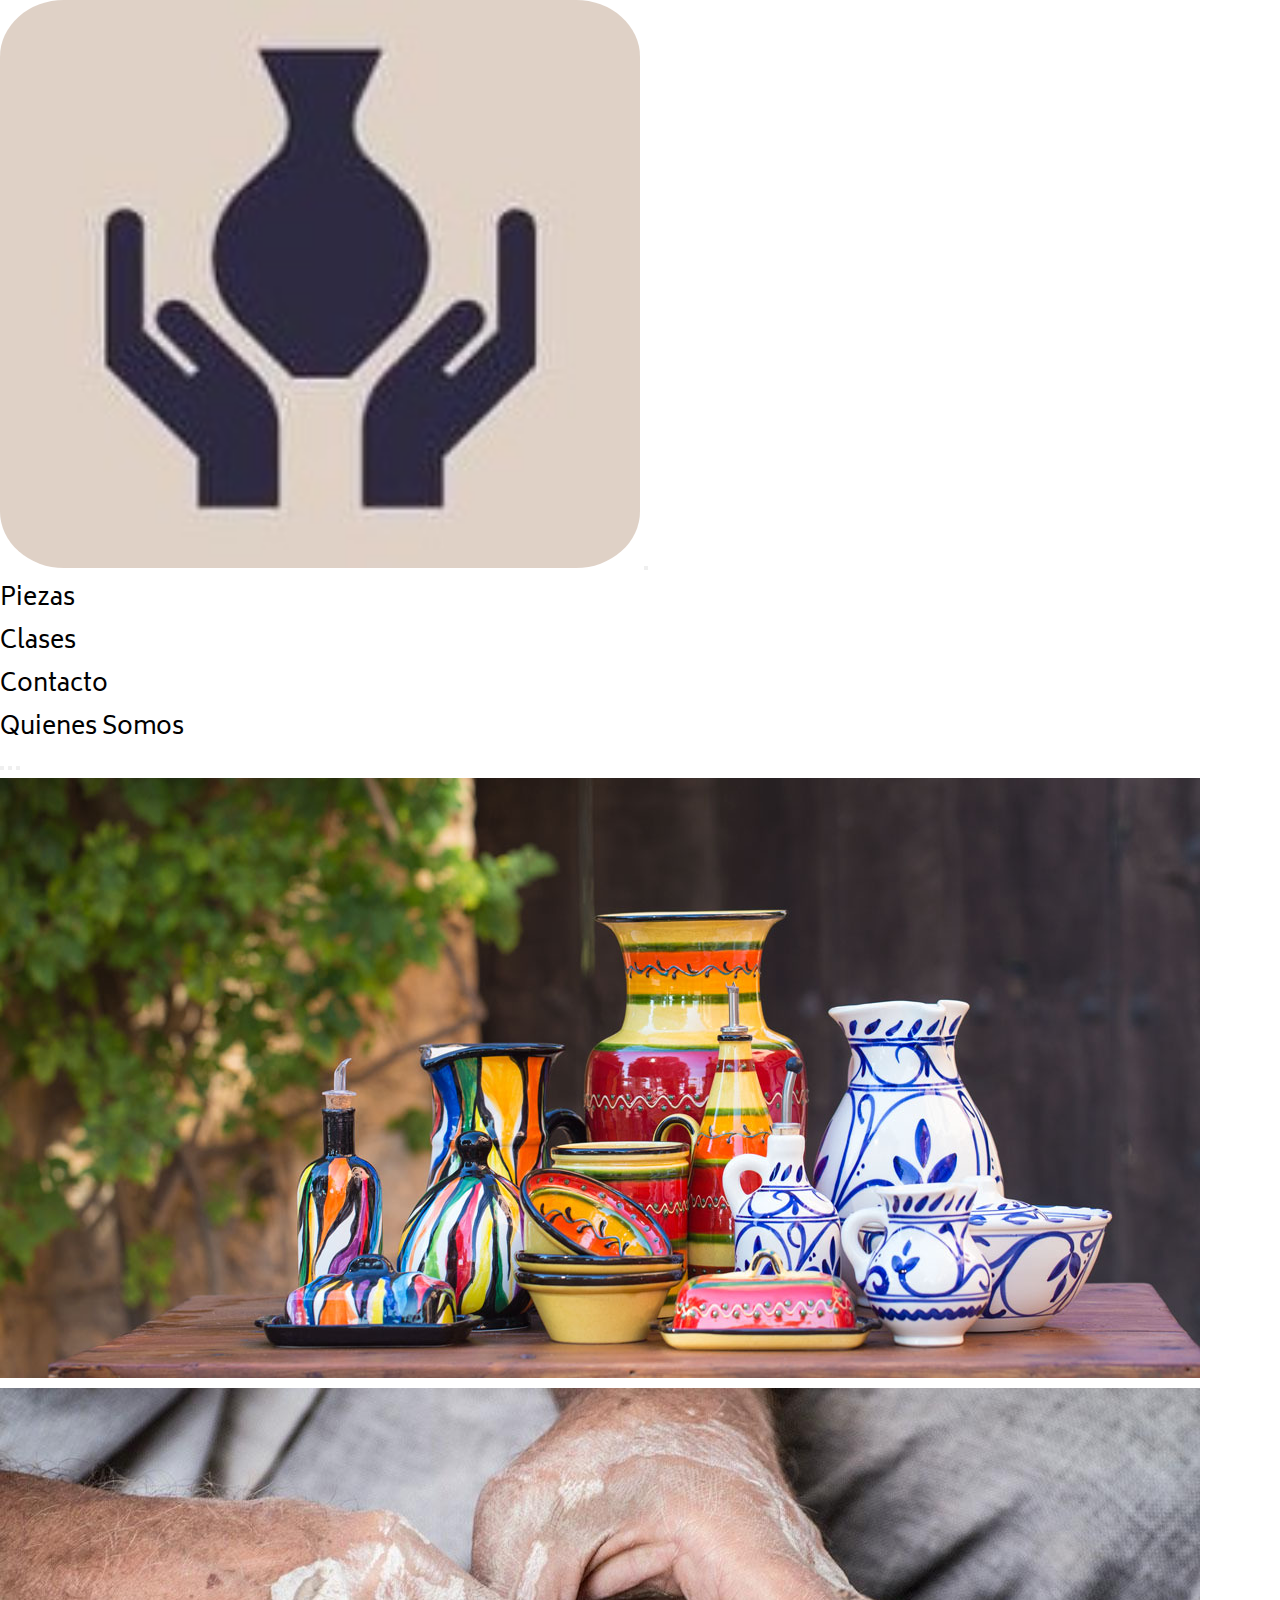
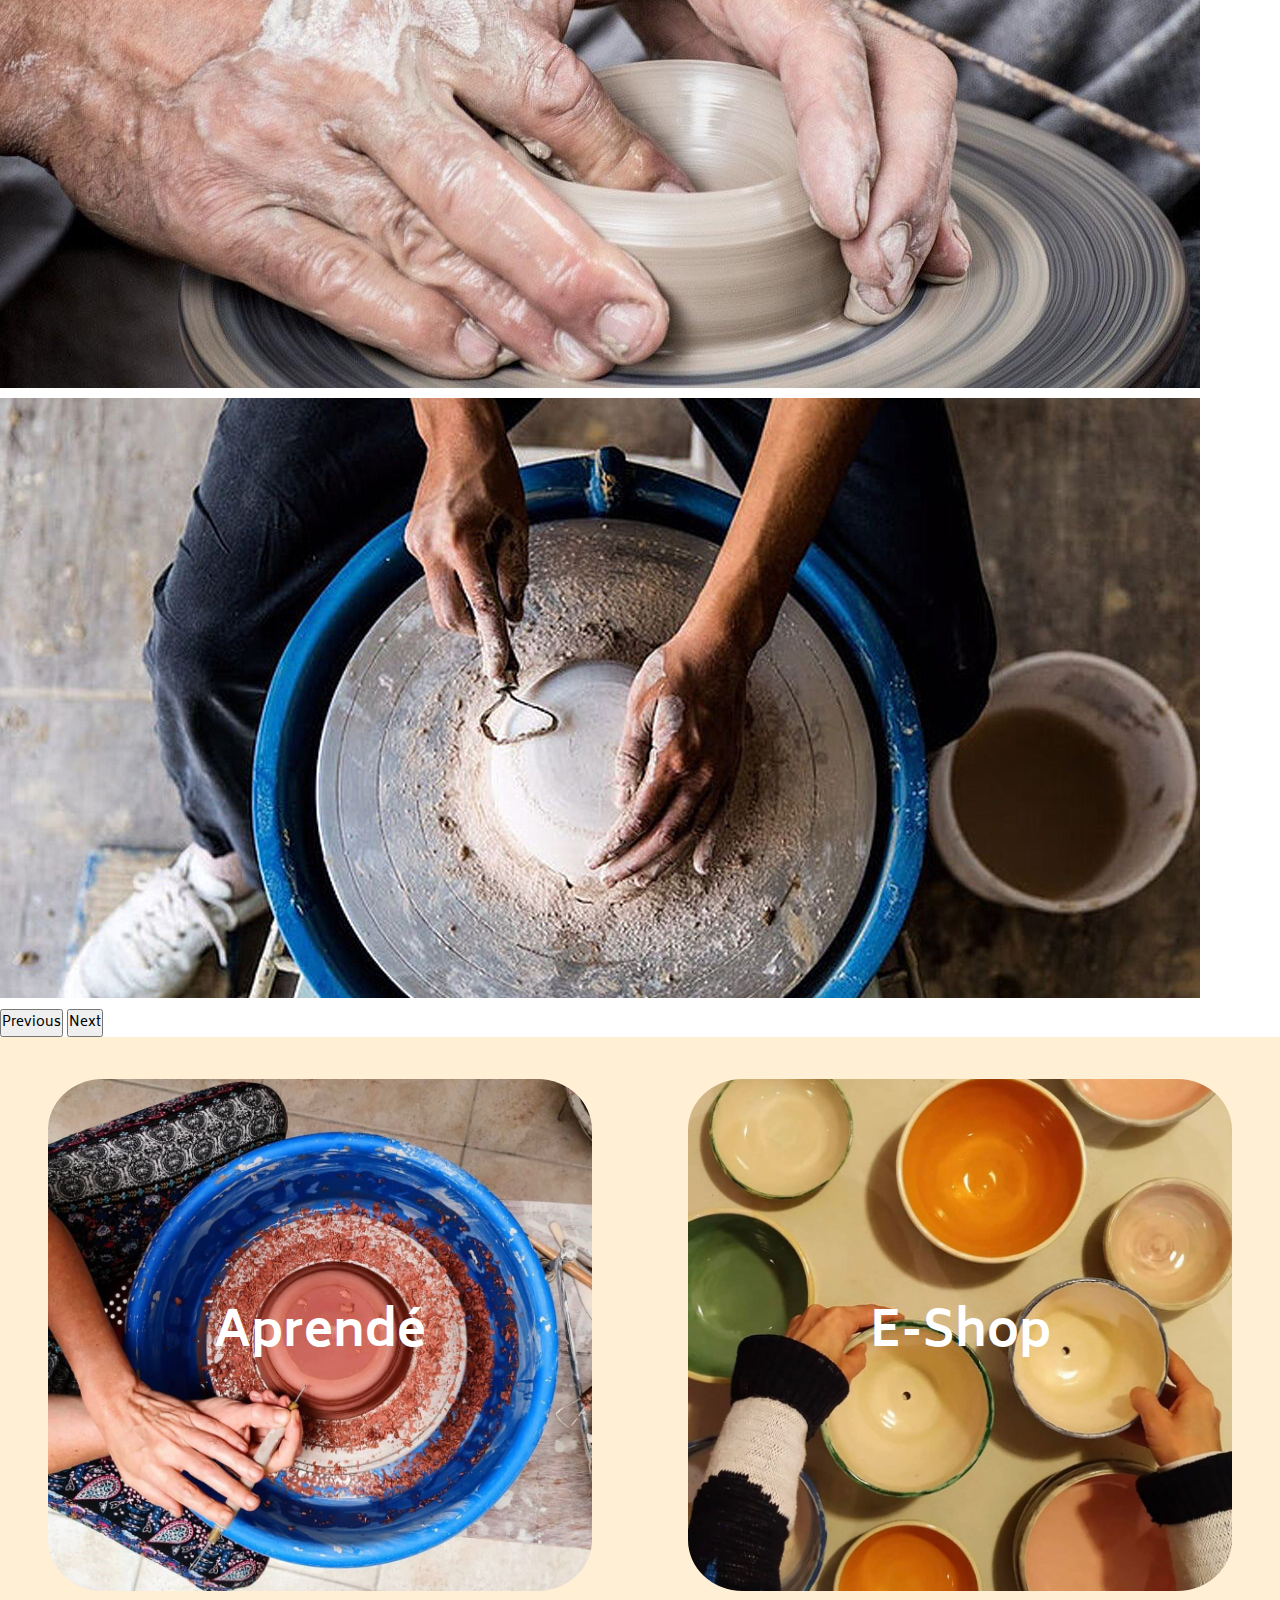
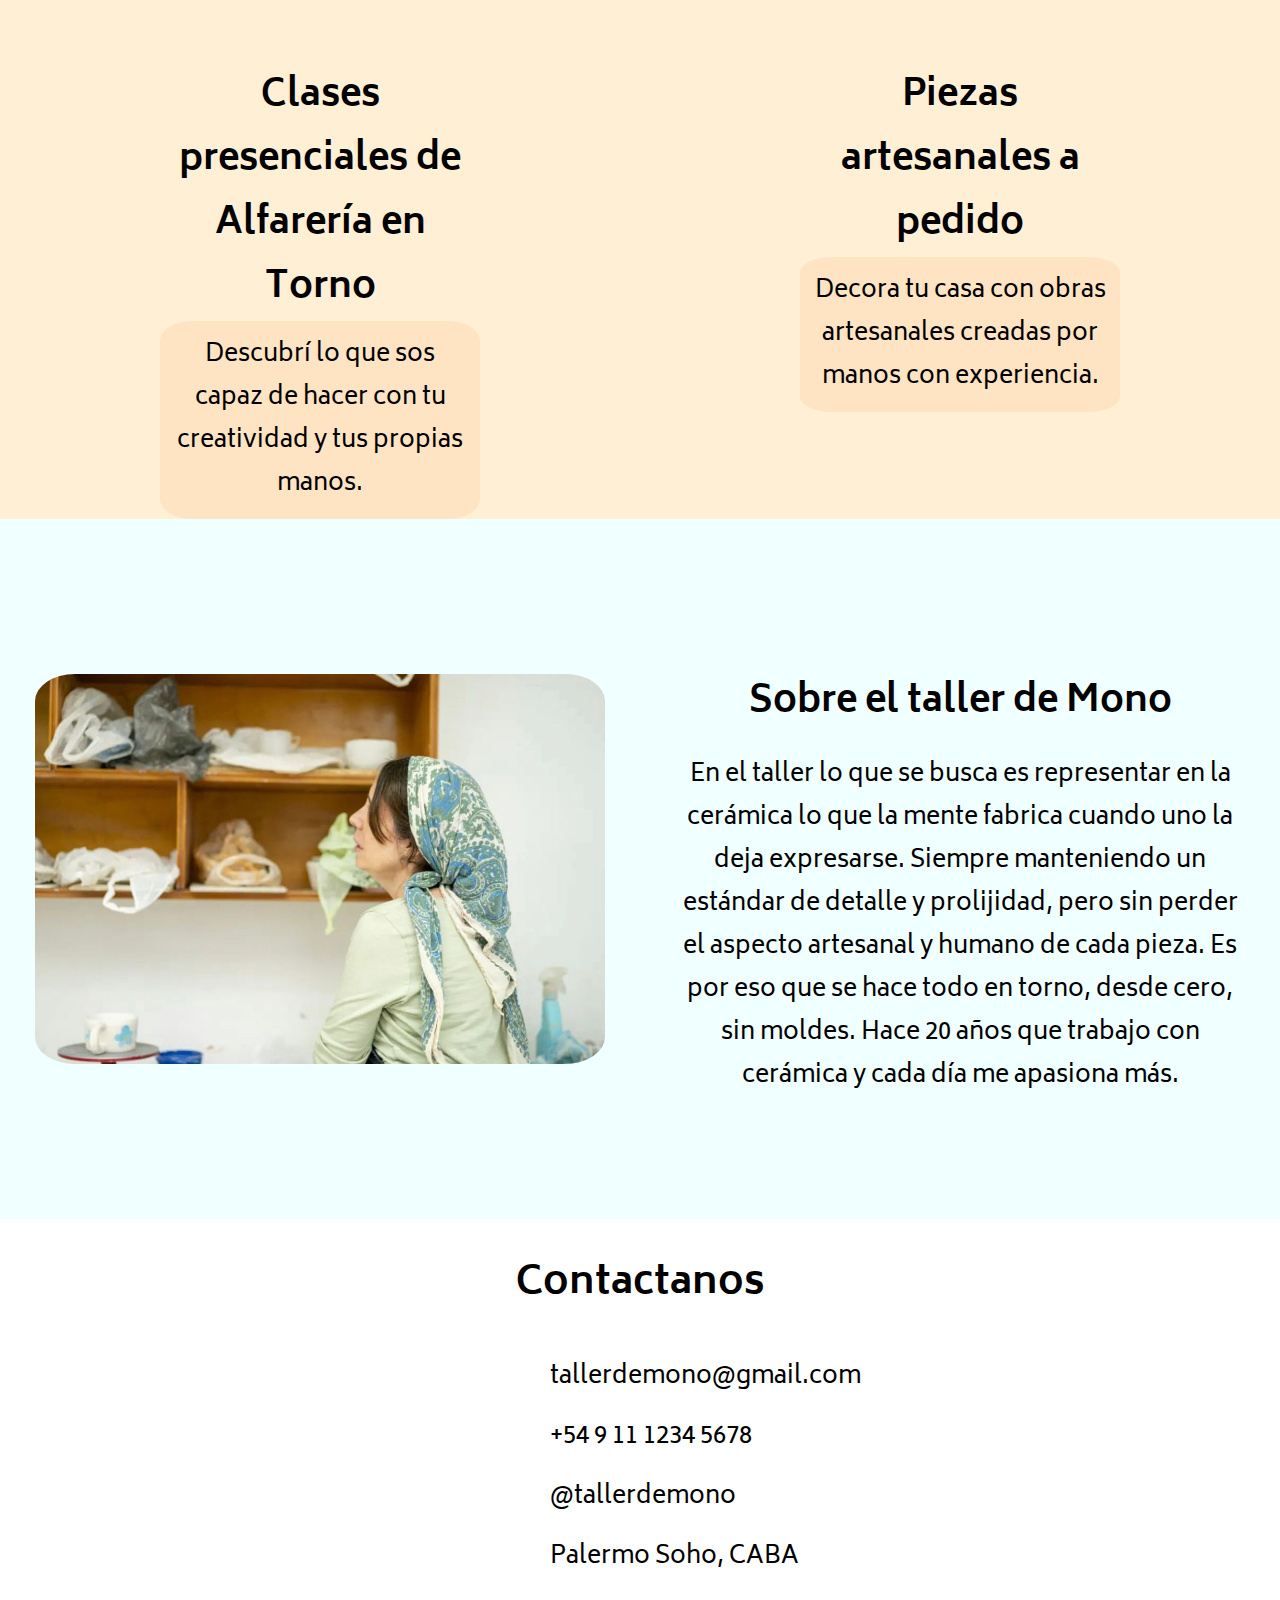
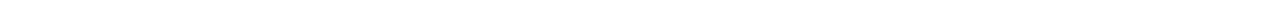
<file: index.html>
<!DOCTYPE html>
<html lang="en">
<head>
    <meta charset="UTF-8">
    <meta name="keywords" content="ceramica, clases ceramica, clases de ceramica, ceramica buenos aires, ceramica CABA, taller de ceramica, taller de manualidades, manualidades, torno, tornos, tazas, pottery, ceramic, craft, hecho en casa, taller de mono, taller de pintura, decoracion, adornos, palermo soho, curso de ceramica, comprar ceramica, decoracion">
    <meta name="description" content="En esta página se pueden encontrar ofertas de mercadería y actividades relacionadasn con el mundo de la cerámica artesanal">
    <meta http-equiv="X-UA-Compatible" content="IE=edge">
    <meta name="viewport" content="width=device-width, initial-scale=1.0">
    <link rel="stylesheet" href="https://cdnjs.cloudflare.com/ajax/libs/font-awesome/6.4.0/css/all.min.css" integrity="sha512-iecdLmaskl7CVkqkXNQ/ZH/XLlvWZOJyj7Yy7tcenmpD1ypASozpmT/E0iPtmFIB46ZmdtAc9eNBvH0H/ZpiBw==" crossorigin="anonymous" referrerpolicy="no-referrer" />
    <link href="https://cdn.jsdelivr.net/npm/bootstrap@5.1.3/dist/css/bootstrap.min.css" rel="stylesheet" integrity="sha384-1BmE4kWBq78iYhFldvKuhfTAU6auU8tT94WrHftjDbrCEXSU1oBoqyl2QvZ6jIW3" crossorigin="anonymous">
    <link rel="stylesheet" href="styles/estilos.css">
    <title>Taller de Mono</title>
</head>
<body>
    <header>
        <nav class="navbar navbar-expand-lg navbar-light bg-light">
            <div class="container-fluid">
              <a class="navbar-brand" href="#"><img src="./fotosmono/ceramc-icon.jpg" alt="" class="logo"></a>
              <button class="navbar-toggler" type="button" data-bs-toggle="collapse" data-bs-target="#navbarSupportedContent" aria-controls="navbarSupportedContent" aria-expanded="false" aria-label="Toggle navigation">
                <span class="navbar-toggler-icon"></span>
              </button>
              <div class="collapse navbar-collapse" id="navbarSupportedContent">
                <ul class="navbar-nav me-auto mb-2 mb-lg-0">  
                  <li class="nav-item">
                    <a class="nav-link active menues" aria-current="page" href="htmls/piezas.html">Piezas</a>
                  </li>
                  <li class="nav-item">
                    <a class="nav-link active menues" href="htmls/clases.html">Clases</a>
                  </li>
                  <li class="nav-item">
                    <a class="nav-link active menues" href="htmls/contacto.html" >Contacto</a>
                  </li>
                  <li class="nav-item">
                    <a class="nav-link active menues" href="htmls/quienessomos.html">Quienes Somos</a>
                  </li>
                </ul>
              </div>
            </div>
          </nav>
    </header>
    <main>
      <div id="carouselExampleIndicators" class="carousel slide" data-bs-ride="true">
        <div class="carousel-indicators">
          <button type="button" data-bs-target="#carouselExampleIndicators" data-bs-slide-to="0" class="active" aria-current="true" aria-label="Slide 1"></button>
          <button type="button" data-bs-target="#carouselExampleIndicators" data-bs-slide-to="1" aria-label="Slide 2"></button>
          <button type="button" data-bs-target="#carouselExampleIndicators" data-bs-slide-to="2" aria-label="Slide 3"></button>
        </div>
        <div class="carousel-inner">
          <div class="carousel-item active">
            <img src="fotosmono/piezas1200x600.jpg" class="d-block w-100" alt="Sorocotroco">
          </div>
          <div class="carousel-item">
            <img src="fotosmono/manos1200x600.jpg" class="d-block w-100" alt="...">
          </div>
          <div class="carousel-item">
            <img src="fotosmono/torno1200x600.jpg" class="d-block w-100" alt="...">
          </div>
        </div>
        <button class="carousel-control-prev" type="button" data-bs-target="#carouselExampleIndicators" data-bs-slide="prev">
          <span class="carousel-control-prev-icon" aria-hidden="true"></span>
          <span class="visually-hidden">Previous</span>
        </button>
        <button class="carousel-control-next" type="button" data-bs-target="#carouselExampleIndicators" data-bs-slide="next">
          <span class="carousel-control-next-icon" aria-hidden="true"></span>
          <span class="visually-hidden">Next</span>
        </button>
      </div>
        <section class="aprende_eshop">
            <section class="aprende">
                <h2>Aprendé</h2>
            </section>
            <section class="eshop">
                <h2>E-Shop</h2>
            </section>
            <div class="aprende_eshop_txt clases">
                <h2>Clases presenciales de Alfarería en Torno</h2>
                <p>Descubrí lo que sos capaz de hacer con tu creatividad y tus propias manos. </p>
            </div>
            <div class="aprende_eshop_txt merch">
                <h2 id="piezas">Piezas artesanales a pedido</h2>
                <p>Decora tu casa con  obras artesanales creadas por manos con experiencia. </p>
            </div>
        </section>
        
        <section class="sobre_taller">
            <div class="fotoMono">
                <img src="fotosmono/mono.jpg" alt="Artesana y profesora" class="imagenes" >
            </div>
            <div class="sobre_taller_txt">
                <h2>Sobre el taller de Mono</h2>
                <p>En el taller lo que se busca es representar en la cerámica lo que la mente fabrica cuando uno la deja expresarse. Siempre manteniendo un estándar de detalle y prolijidad, pero sin perder el aspecto artesanal y humano de cada pieza. Es por eso que se hace todo en torno, desde cero, sin moldes. Hace 20 años que trabajo con cerámica y cada día me apasiona más.</p>
            </div>
        </section>
    
    </main>
    <footer class="footer">
        <h2 class="contactanos">Contactanos</h2>
        <div class="info">
            <i class="fa-solid fa-envelope iconos"></i>
            <p>tallerdemono@gmail.com</p>
            <i class="fa-solid fa-phone iconos"></i>
            <p>+54 9 11 1234 5678</p>
            <i class="fa-brands fa-instagram iconos"></i>
            <p><a href="https://www.instagram.com/tallerdemono/" target="blank" class="footer_links">@tallerdemono</a></p>
            <i class="fa-solid fa-location-dot iconos"></i>
            <p><a target="blank" href="https://www.google.com/maps/place/Palermo+Soho/@-34.5872114,-58.4388173,15z/data=!4m13!1m2!2m1!1spalermo+soho!3m9!1s0x95bcb5865af14881:0xb710578308e704db!5m2!4m1!1i2!8m2!3d-34.5872073!4d-58.4265837!15sCgxwYWxlcm1vIHNvaG9aDiIMcGFsZXJtbyBzb2hvkgEMZm9vZF9zZXJ2aWNlmgEkQ2hkRFNVaE5NRzluUzBWSlEwRm5TVU5YWjJadGVsOUJSUkFC4AEA!16s%2Fg%2F1ymwz0mz2" class="footer_links">Palermo Soho, CABA</a></p>
        </div>
    </footer>
    <script src="https://cdn.jsdelivr.net/npm/bootstrap@5.1.3/dist/js/bootstrap.bundle.min.js" integrity="sha384-ka7Sk0Gln4gmtz2MlQnikT1wXgYsOg+OMhuP+IlRH9sENBO0LRn5q+8nbTov4+1p" crossorigin="anonymous"></script>
</body>
</html>
</file>
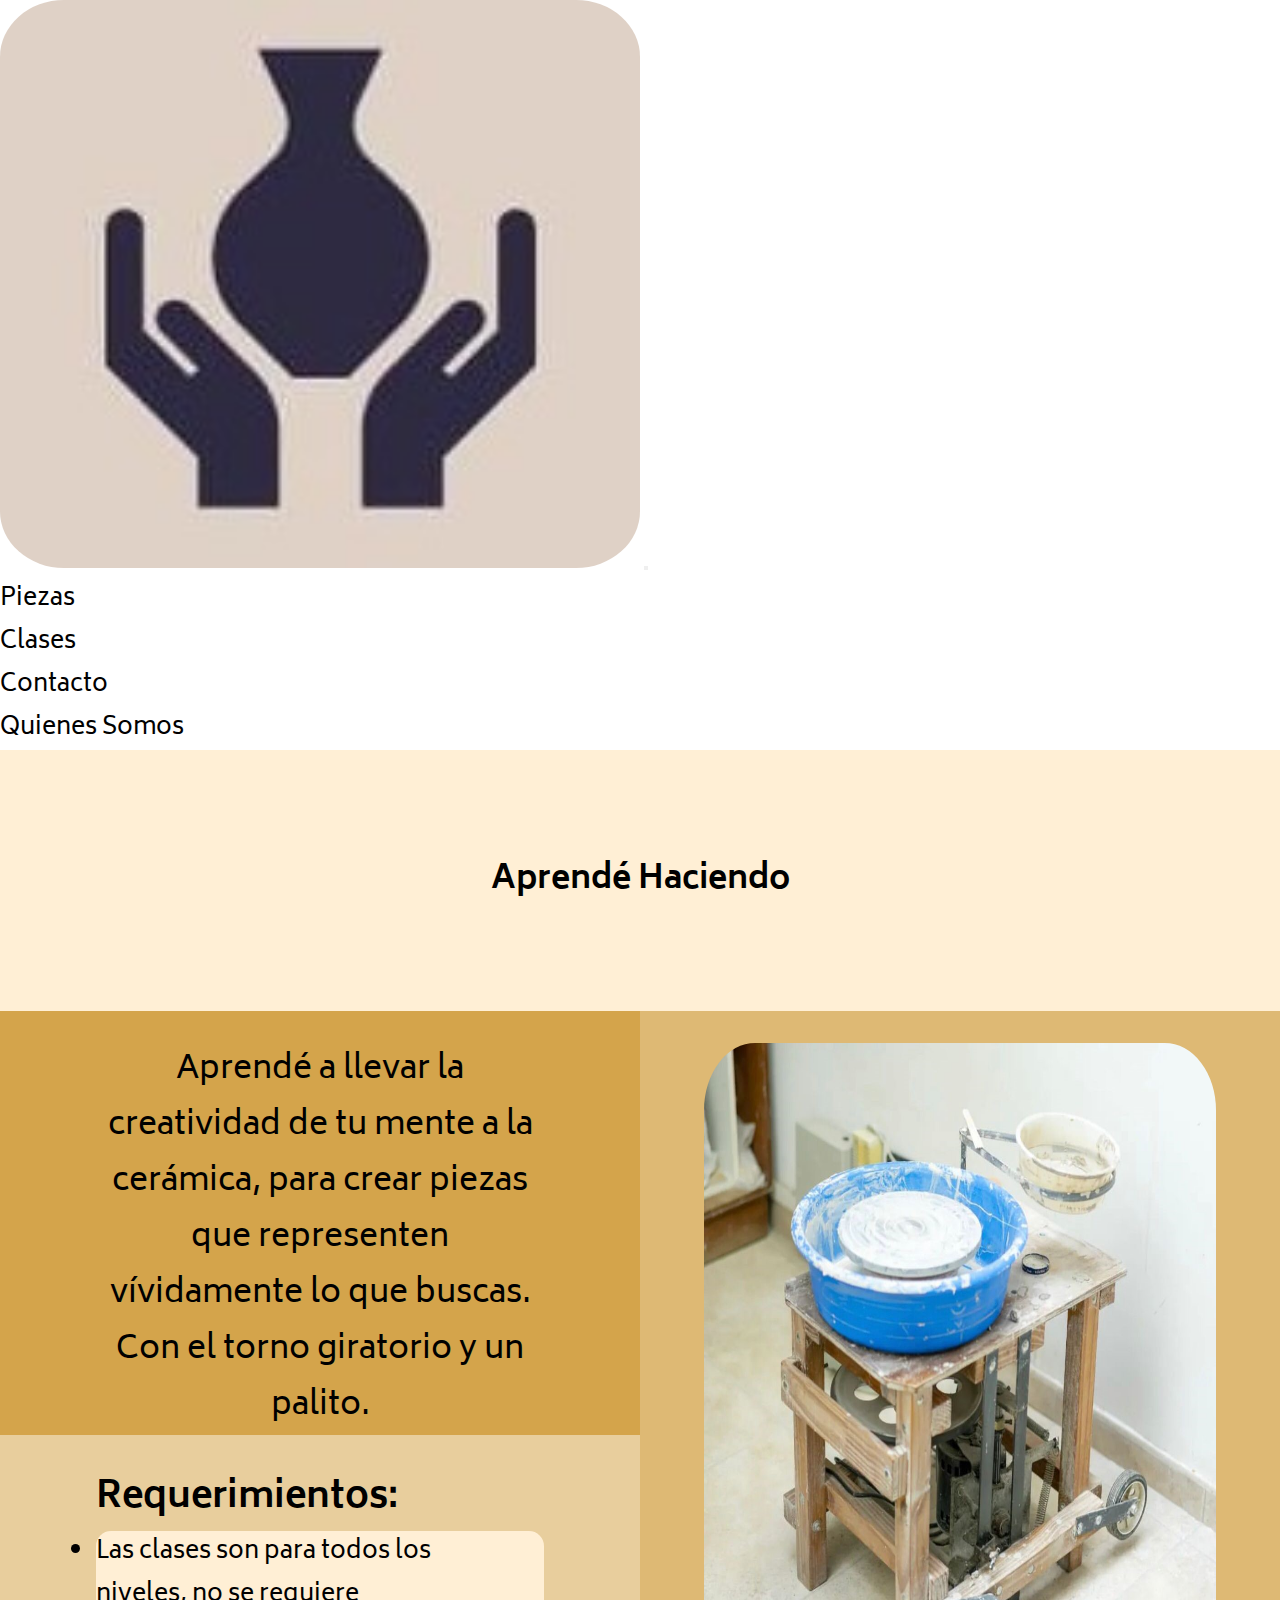
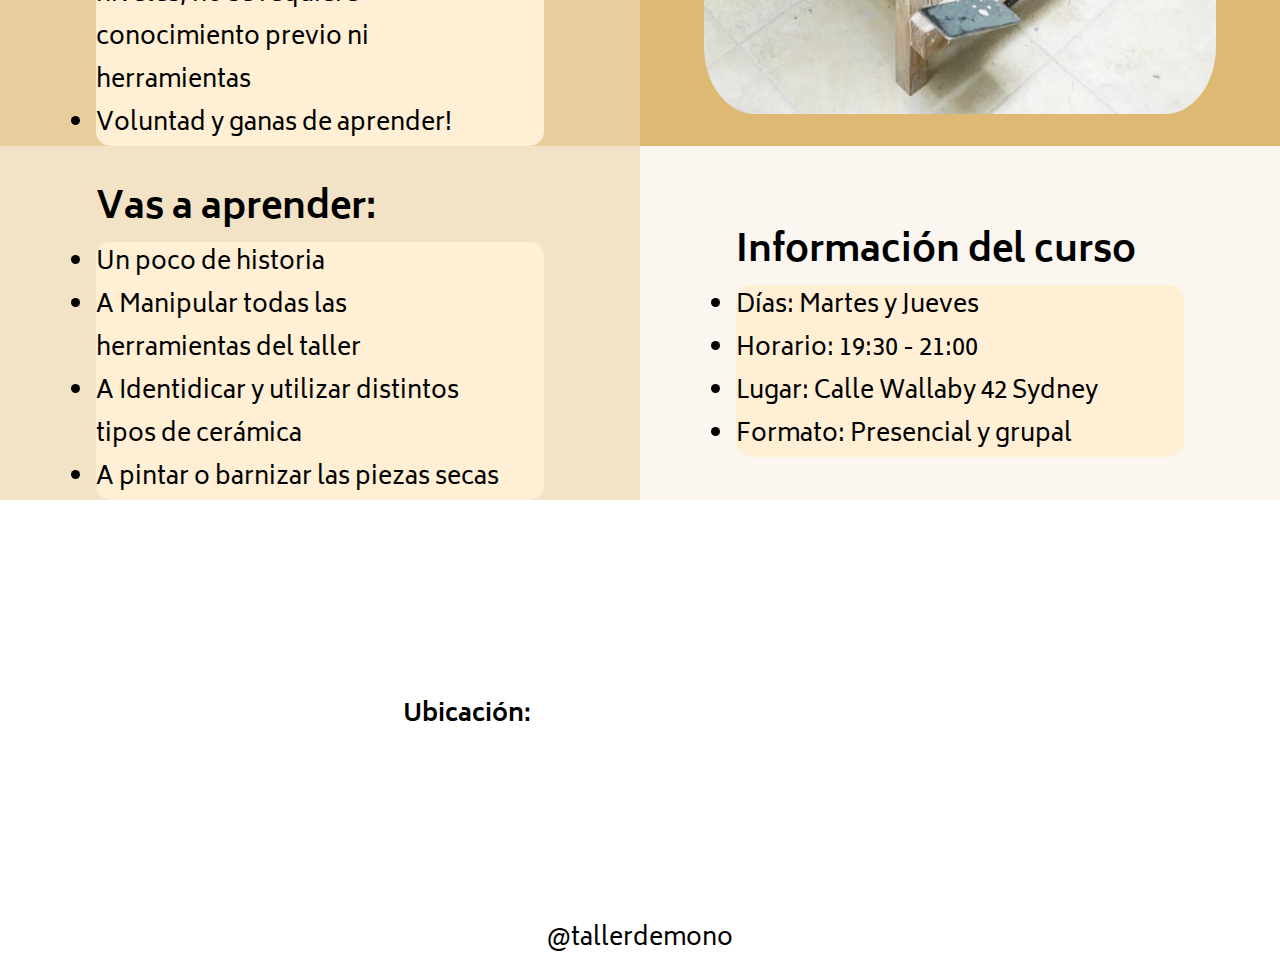
<file: htmls/clases.html>
<!DOCTYPE html>
<html lang="en">
<head>
    <meta charset="UTF-8">
    <meta name="keywords" content="ceramica, clases ceramica, clases de ceramica, ceramica buenos aires, ceramica CABA, taller de ceramica, taller de manualidades, manualidades, torno, tornos, tazas, pottery, ceramic, craft, hecho en casa, taller de mono, taller de pintura, decoracion, adornos, palermo soho, curso de ceramica, comprar ceramica, decoracion, aprender, enseñar, profesores, maestros, profesora, profesor, maestra, grupal, individual, reservas">
    <meta name="description" content="En este sitio se ofrecen clases de cerámica artesanal en torno automático o con remo. A eso se le agrega una sección de pintado, creá tus propios adornos!">
    <meta http-equiv="X-UA-Compatible" content="IE=edge">
    <meta name="viewport" content="width=device-width, initial-scale=1.0">
    <link rel="stylesheet" href="https://cdnjs.cloudflare.com/ajax/libs/font-awesome/6.4.0/css/all.min.css" integrity="sha512-iecdLmaskl7CVkqkXNQ/ZH/XLlvWZOJyj7Yy7tcenmpD1ypASozpmT/E0iPtmFIB46ZmdtAc9eNBvH0H/ZpiBw==" crossorigin="anonymous" referrerpolicy="no-referrer" />
    <link href="https://cdn.jsdelivr.net/npm/bootstrap@5.1.3/dist/css/bootstrap.min.css" rel="stylesheet" integrity="sha384-1BmE4kWBq78iYhFldvKuhfTAU6auU8tT94WrHftjDbrCEXSU1oBoqyl2QvZ6jIW3" crossorigin="anonymous">
    <link rel="stylesheet" href="../styles/estilos.css">
    <title>Clases</title>
</head>
<body>
    <header>
        <nav class="navbar navbar-expand-lg navbar-light bg-light">
            <div class="container-fluid">
              <a class="navbar-brand" href="../index.html"><img src="../fotosmono/ceramc-icon.jpg" alt="" class="logo"></a>
              <button class="navbar-toggler" type="button" data-bs-toggle="collapse" data-bs-target="#navbarSupportedContent" aria-controls="navbarSupportedContent" aria-expanded="false" aria-label="Toggle navigation">
                <span class="navbar-toggler-icon"></span>
              </button>
              <div class="collapse navbar-collapse" id="navbarSupportedContent">
                <ul class="navbar-nav me-auto mb-2 mb-lg-0">
                  <li class="nav-item">
                    <a class="nav-link active menues" aria-current="page" href="piezas.html">Piezas</a>
                  </li>
                  <li class="nav-item">
                    <a class="nav-link active menues" href="clases.html">Clases</a>
                  </li>
                  <li class="nav-item">
                    <a class="nav-link active menues" href="contacto.html" >Contacto</a>
                  </li>
                  <li class="nav-item">
                    <a class="nav-link active menues" href="quienessomos.html">Quienes Somos</a>
                  </li>
                </ul>
              </div>
            </div>
          </nav>
    </header>
    <main class="ppal">
        <h1 class="aprende_haciendo">Aprendé Haciendo</h1>
        <div class="txt_clases clase-1">
          <p>Aprendé a llevar la creatividad de tu mente a la cerámica, para crear piezas que representen vívidamente lo que buscas. Con el torno giratorio y un palito.</p>
        </div>
        <div class="torno clase-2">
          <img src="../fotosmono/torno.jpg" alt="torno de mesa para cerámica">
        </div>
        <section class="requerimientos requerir clase-3">
          <h2>Requerimientos:</h2>
          <ul>
              <li>Las clases son para todos los niveles, no se requiere conocimiento previo ni herramientas</li>
              <li>Voluntad y ganas de aprender!</li>
          </ul>
        </section>
        
        <section class="requerimientos aprender clase-4">
          <h2>Vas a aprender:</h2>
          <ul>
              <li>Un poco de historia</li>
              <li>A Manipular todas las herramientas del taller</li>
              <li>A Identidicar y utilizar distintos tipos de cerámica</li>
              <li>A pintar o barnizar las piezas secas</li>
          </ul>
        </section>

        <section class="requerimientos informacion clase-5">
          <h2>Información del curso</h2>
          <ul>
              <li>Días: Martes y Jueves</li>
                <li>Horario: 19:30 - 21:00</li>
                <li>Lugar: Calle Wallaby 42 Sydney</li>
                <li>Formato: Presencial y grupal</li>
          </ul>
        </section>

        <h2 class="ubicacion">Ubicación:</h2>
        <section class="googleMaps">
          <iframe src="https://www.google.com/maps/embed?pb=!1m14!1m8!1m3!1d13135.383983241743!2d-58.3702778!3d-34.6080556!3m2!1i1024!2i768!4f13.1!3m3!1m2!1s0x95a3352cbe276f75%3A0xe16921ef0545f86d!2sCasa%20Rosada!5e0!3m2!1ses!2sar!4v1680455752916!5m2!1ses!2sar" width="200" height="auto" style="border:0;" allowfullscreen="" loading="lazy" referrerpolicy="no-referrer-when-downgrade"></iframe>
        </section>
    </main>  
    <footer class="footer_instagram">
        <a href="https://www.instagram.com/tallerdemono/"><i class="fa-brands fa-instagram"></i>@tallerdemono</a>
    </footer>
    <script src="https://cdn.jsdelivr.net/npm/bootstrap@5.1.3/dist/js/bootstrap.bundle.min.js" integrity="sha384-ka7Sk0Gln4gmtz2MlQnikT1wXgYsOg+OMhuP+IlRH9sENBO0LRn5q+8nbTov4+1p" crossorigin="anonymous"></script>
</body>
</html>
</file>
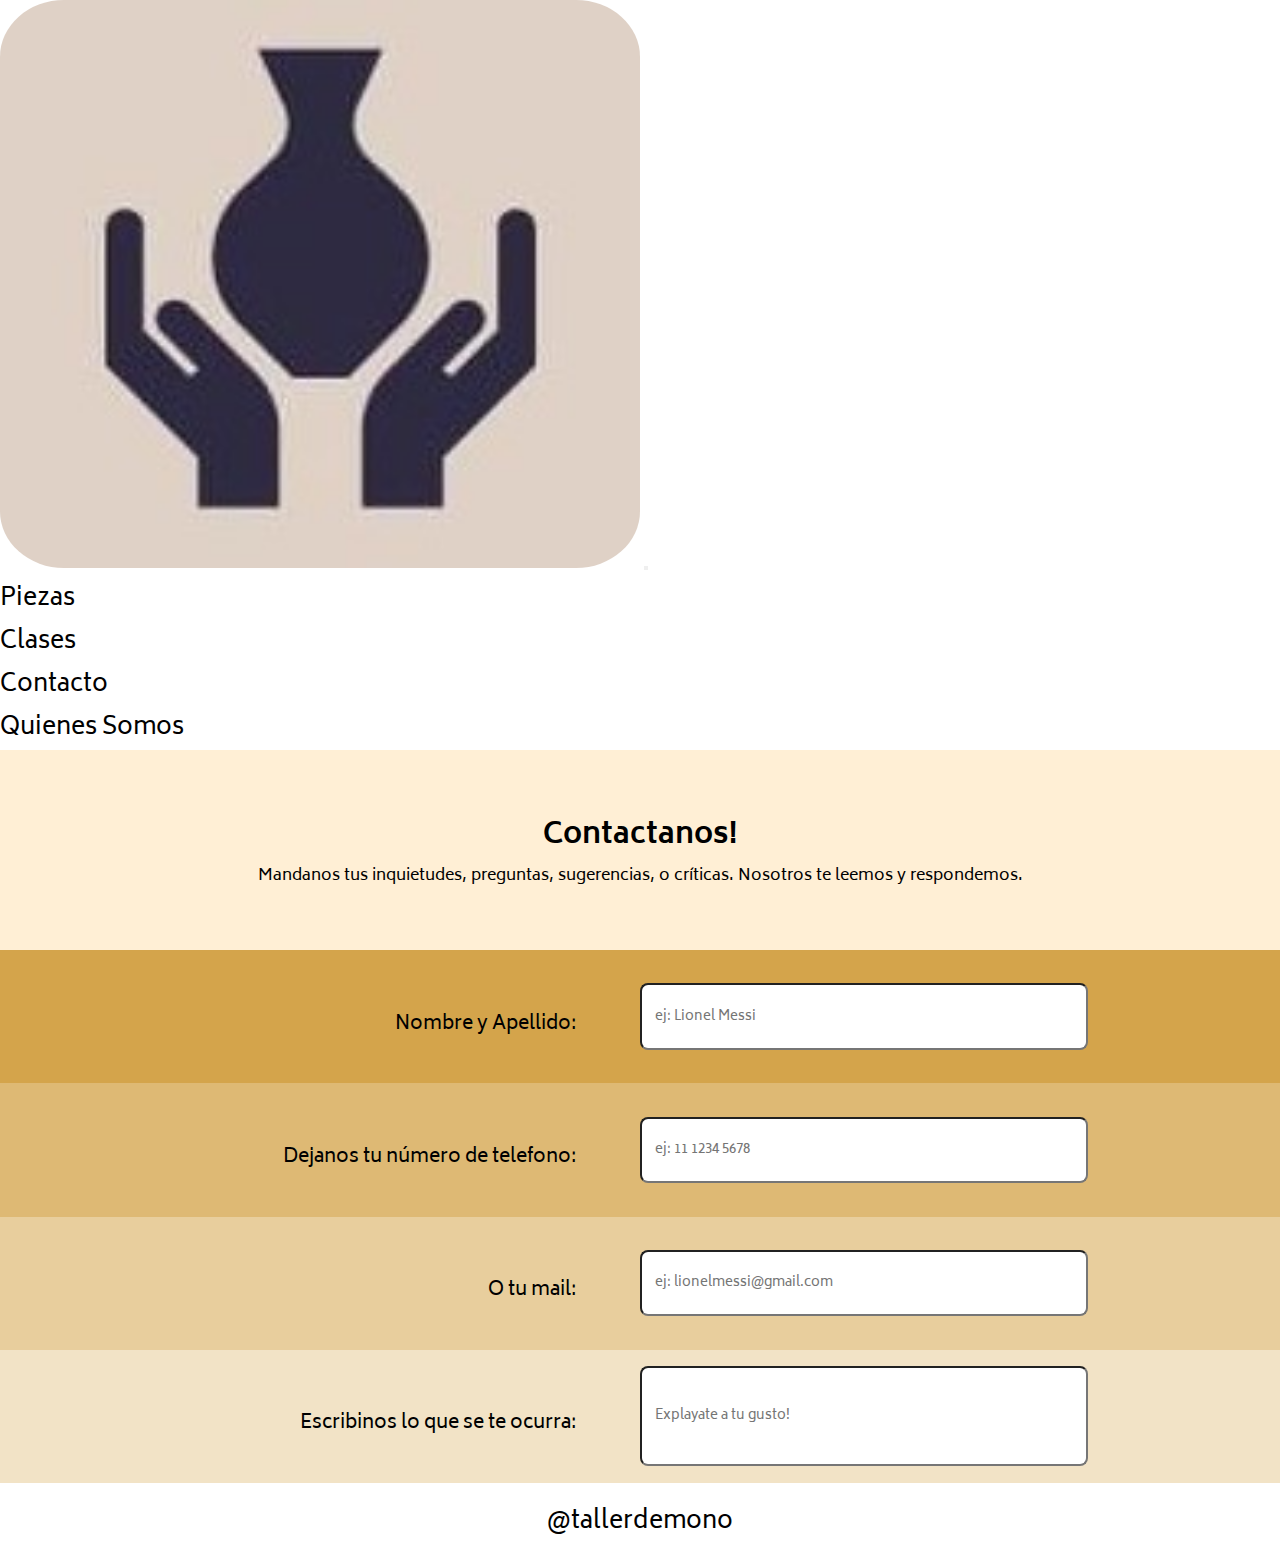
<file: htmls/contacto.html>
<!DOCTYPE html>
<html lang="en">
<head>
    <meta charset="UTF-8">
    <meta http-equiv="X-UA-Compatible" content="IE=edge">
    <meta name="keywords" content="ceramica, clases ceramica, clases de ceramica, ceramica buenos aires, ceramica CABA, taller de ceramica, taller de manualidades, manualidades, torno, tornos, tazas, pottery, ceramic, craft, hecho en casa, taller de mono, taller de pintura, decoracion, adornos, palermo soho, curso de ceramica, comprar ceramica, decoracion, información, profesionales, profesional, especialista, especialistas, telefono, mail, contacto, contactanos, hablar">
    <meta name="description" content="Hablá con profesionales de la cerámica para adentrarte en el mundo de los adornos artesanales!">
    <meta name="viewport" content="width=device-width, initial-scale=1.0">
    <link rel="stylesheet" href="https://cdnjs.cloudflare.com/ajax/libs/font-awesome/6.4.0/css/all.min.css" integrity="sha512-iecdLmaskl7CVkqkXNQ/ZH/XLlvWZOJyj7Yy7tcenmpD1ypASozpmT/E0iPtmFIB46ZmdtAc9eNBvH0H/ZpiBw==" crossorigin="anonymous" referrerpolicy="no-referrer" />
    <link href="https://cdn.jsdelivr.net/npm/bootstrap@5.1.3/dist/css/bootstrap.min.css" rel="stylesheet" integrity="sha384-1BmE4kWBq78iYhFldvKuhfTAU6auU8tT94WrHftjDbrCEXSU1oBoqyl2QvZ6jIW3" crossorigin="anonymous">
    <link rel="stylesheet" href="../styles/estilos.css">
    <title>Contactanos!</title>
</head>
<body>
    <header>
        <nav class="navbar navbar-expand-lg navbar-light bg-light">
            <div class="container-fluid">
              <a class="navbar-brand" href="../index.html"><img src="../fotosmono/ceramc-icon.jpg" alt="" class="logo"></a>
              <button class="navbar-toggler" type="button" data-bs-toggle="collapse" data-bs-target="#navbarSupportedContent" aria-controls="navbarSupportedContent" aria-expanded="false" aria-label="Toggle navigation">
                <span class="navbar-toggler-icon"></span>
              </button>
              <div class="collapse navbar-collapse" id="navbarSupportedContent">
                <ul class="navbar-nav me-auto mb-2 mb-lg-0">
                  <li class="nav-item">
                    <a class="nav-link active menues" aria-current="page" href="piezas.html">Piezas</a>
                  </li>
                  <li class="nav-item">
                    <a class="nav-link active menues" href="clases.html">Clases</a>
                  </li>
                  <li class="nav-item">
                    <a class="nav-link active menues" href="contacto.html" >Contacto</a>
                  </li>
                  <li class="nav-item">
                    <a class="nav-link active menues" href="quienessomos.html">Quienes Somos</a>
                  </li>
                </ul>
              </div>
            </div>
          </nav>
    </header>
    <main>
        <div class="tituloContacto">
          <h1 class="contactanos">Contactanos!</h1>
          <p class="labelContacto">Mandanos tus inquietudes, preguntas, sugerencias, o críticas. Nosotros te leemos y respondemos.</p>
        </div>

        <form action="enviar.php" method="post" enctype="application/x-www-form-urlencoded"></form>

        <section class="gridForms">

          <div class="txtForm bucle-1">
            <p class="labelContacto">Nombre y Apellido:</p>
          </div>

          <div class="caja bucle-1">
            <input type="text" id="nombre" placeholder="ej: Lionel Messi">
          </div>

          <div class="txtForm bucle-2">
            <p class="labelContacto">Dejanos tu número de telefono:</p>
          </div>

          <div class="caja bucle-2">
            <input type="number" id="numero" placeholder="ej: 11 1234 5678">
          </div>   

          <div class="txtForm bucle-3">
            <p class="labelContacto">O tu mail:</p>
          </div>

          <div class="caja bucle-3">
            <input type="email" id="email" placeholder="ej: lionelmessi@gmail.com">
          </div>   
    
          <div class="txtForm bucle-4">
            <p class="labelContacto">Escribinos lo que se te ocurra:</p>
          </div>

          <div class="caja bucle-4">
            <input type="text" id="mensaje" placeholder="Explayate a tu gusto!">
          </div>

        </section>
    </main>
    <footer class="footer_instagram">
        <p><i class="fa-brands fa-instagram"></i>@tallerdemono</p>
    </footer>
    <script src="https://cdn.jsdelivr.net/npm/bootstrap@5.1.3/dist/js/bootstrap.bundle.min.js" integrity="sha384-ka7Sk0Gln4gmtz2MlQnikT1wXgYsOg+OMhuP+IlRH9sENBO0LRn5q+8nbTov4+1p" crossorigin="anonymous"></script>
</body>
</html>
</file>
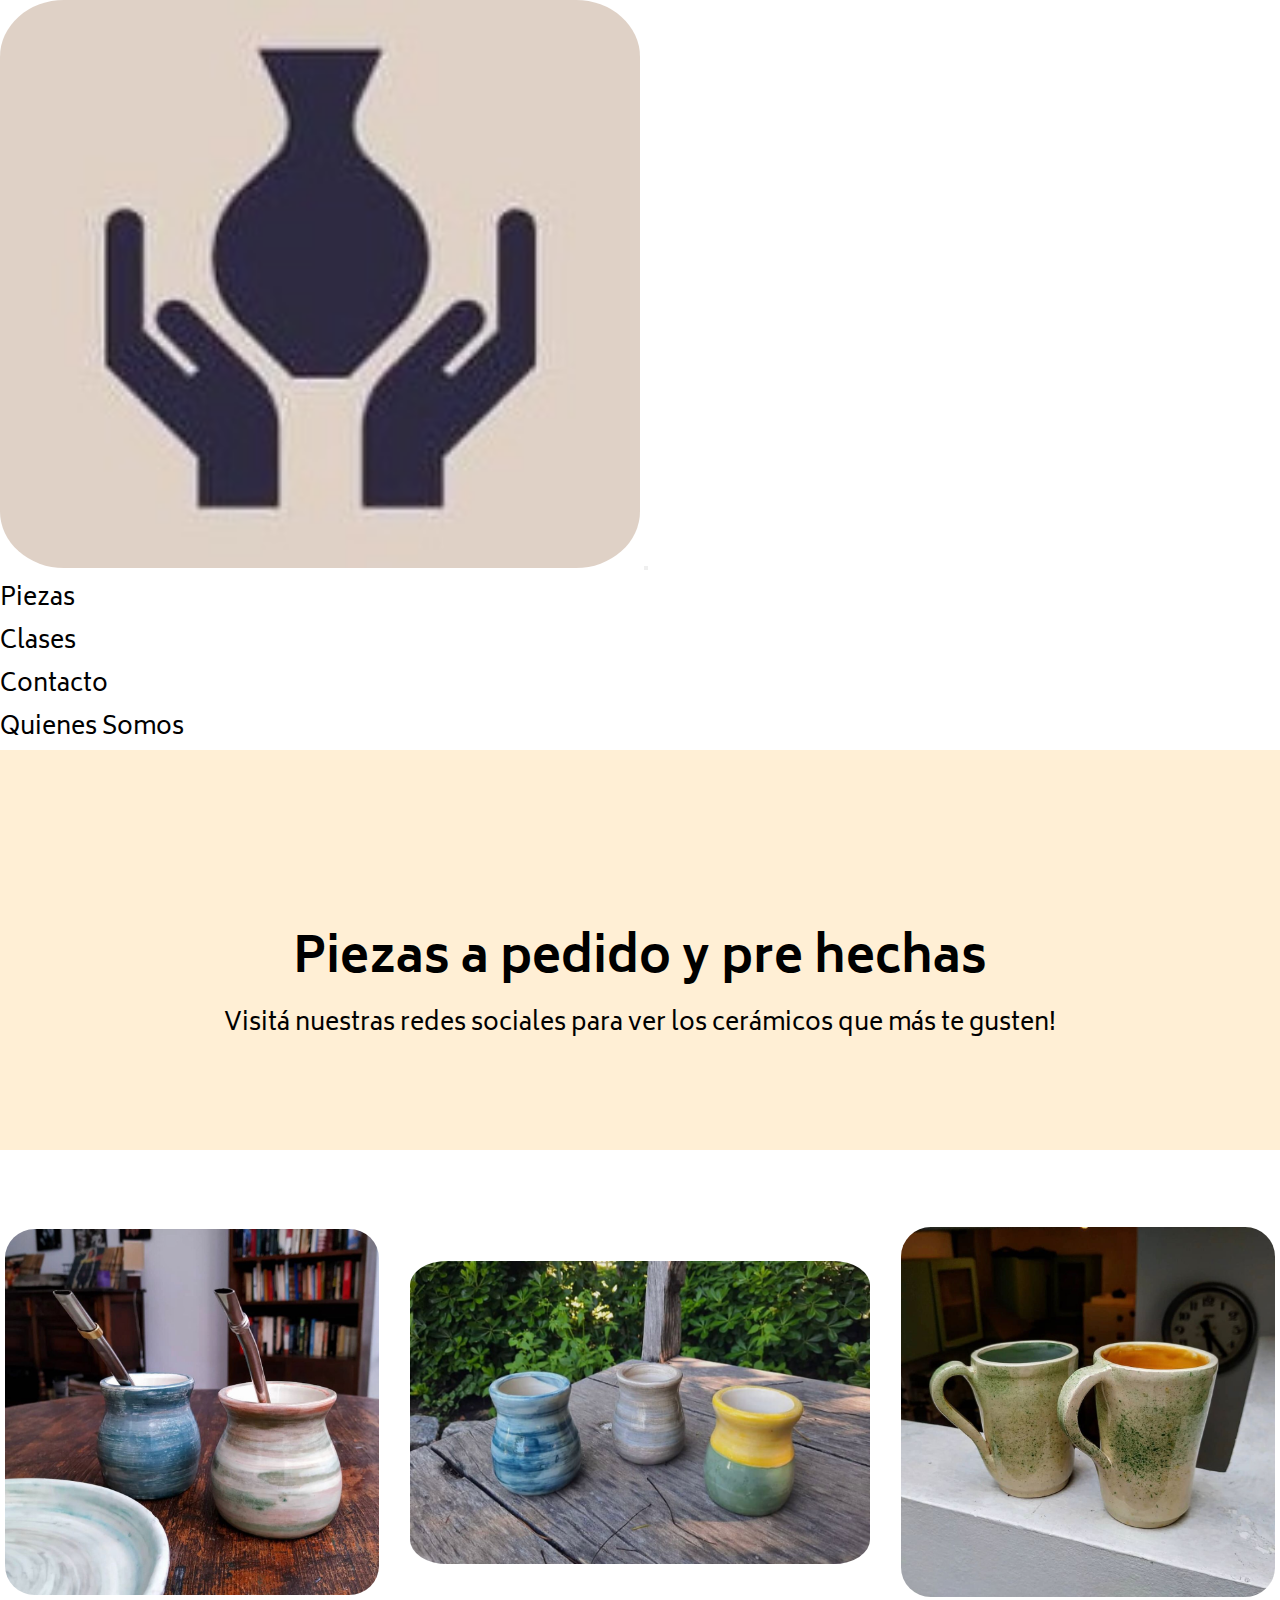
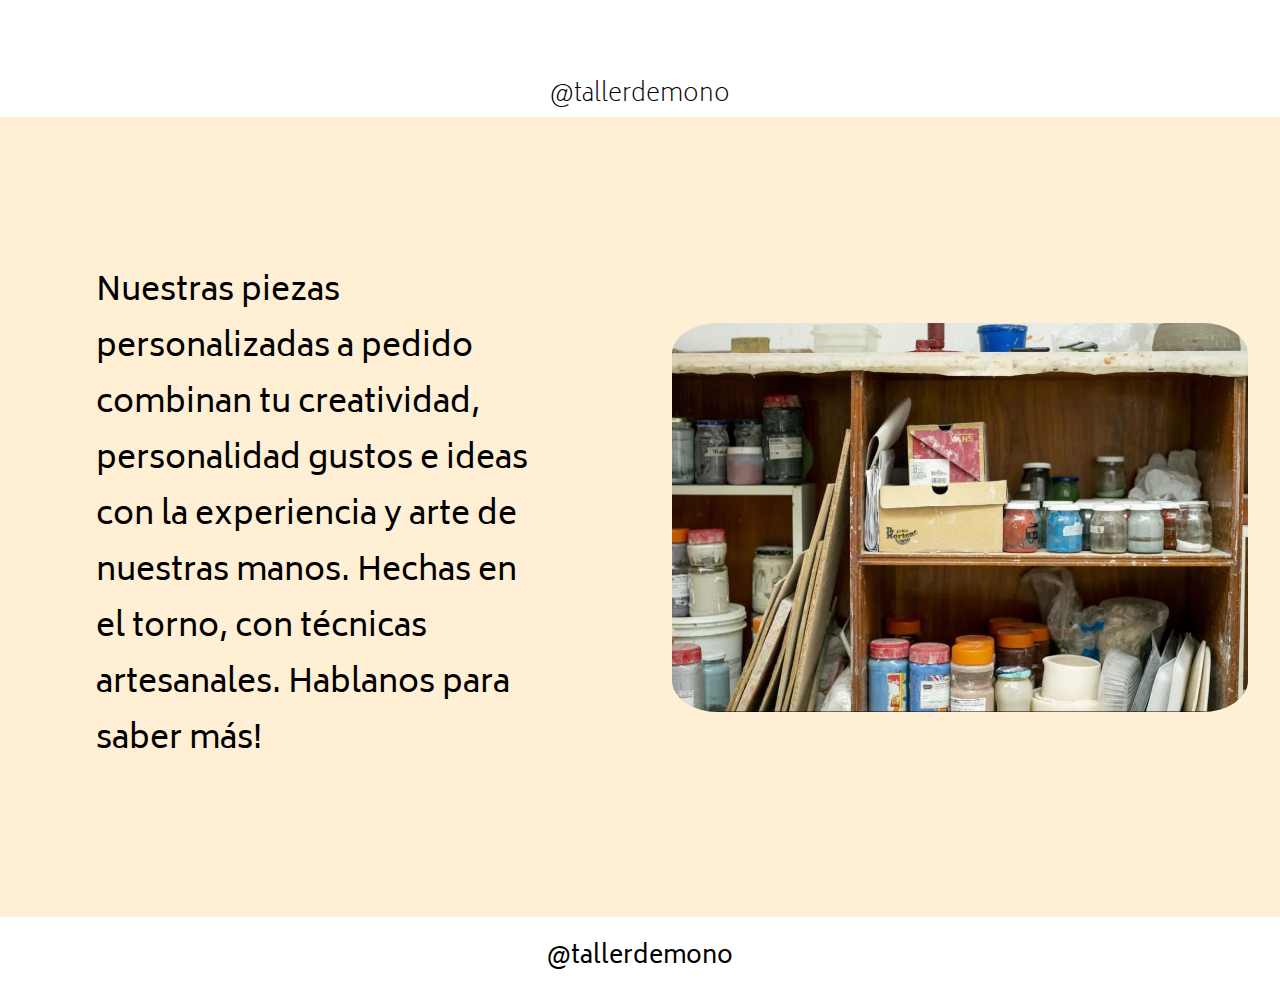
<file: htmls/piezas.html>
<!DOCTYPE html>
<html lang="en">
<head>
    <meta charset="UTF-8">
    <meta name="keywords" content="ceramica, clases ceramica, clases de ceramica, ceramica buenos aires, ceramica CABA, taller de ceramica, taller de manualidades, manualidades, torno, tornos, tazas, pottery, ceramic, craft, hecho en casa, taller de mono, taller de pintura, decoracion, adornos, palermo soho, curso de ceramica, comprar ceramica, decoracion,comprar, mandar a hacer, personalizado, comercio, envíos, delivery, fotos, reseervas, custom, gusto, gustos, atención">
    <meta name="description" content="En este sitio podés encontrar todo tipo de objeto de cerámica, ya sea a pedido o en stock. Hay adornos, tazas, mates, floreros y mucho más!">
    <meta http-equiv="X-UA-Compatible" content="IE=edge">
    <meta name="viewport" content="width=device-width, initial-scale=1.0">
    <link rel="stylesheet" href="https://cdnjs.cloudflare.com/ajax/libs/font-awesome/6.4.0/css/all.min.css" integrity="sha512-iecdLmaskl7CVkqkXNQ/ZH/XLlvWZOJyj7Yy7tcenmpD1ypASozpmT/E0iPtmFIB46ZmdtAc9eNBvH0H/ZpiBw==" crossorigin="anonymous" referrerpolicy="no-referrer" />
    <link href="https://cdn.jsdelivr.net/npm/bootstrap@5.1.3/dist/css/bootstrap.min.css" rel="stylesheet" integrity="sha384-1BmE4kWBq78iYhFldvKuhfTAU6auU8tT94WrHftjDbrCEXSU1oBoqyl2QvZ6jIW3" crossorigin="anonymous">
    <link rel="stylesheet" href="../styles/estilos.css">
    <title>Piezas</title>
</head>
<body>
    <header>
        <nav class="navbar navbar-expand-lg navbar-light bg-light">
            <div class="container-fluid">
              <a class="navbar-brand" href="../index.html"><img src="../fotosmono/ceramc-icon.jpg" alt="" class="logo"></a>
              <button class="navbar-toggler" type="button" data-bs-toggle="collapse" data-bs-target="#navbarSupportedContent" aria-controls="navbarSupportedContent" aria-expanded="false" aria-label="Toggle navigation">
                <span class="navbar-toggler-icon"></span>
              </button>
              <div class="collapse navbar-collapse" id="navbarSupportedContent">
                <ul class="navbar-nav me-auto mb-2 mb-lg-0">
                  <li class="nav-item">
                    <a class="nav-link active menues" aria-current="page" href="piezas.html">Piezas</a>
                  </li>
                  <li class="nav-item">
                    <a class="nav-link active menues" href="clases.html">Clases</a>
                  </li>
                  <li class="nav-item">
                    <a class="nav-link active menues" href="contacto.html" >Contacto</a>
                  </li>
                  <li class="nav-item">
                    <a class="nav-link active menues" href="quienessomos.html">Quienes Somos</a>
                  </li>
                </ul>
              </div>
            </div>
          </nav>
    </header>
    <main>
        <section class="titulo_piezas">
            <h1>Piezas a pedido y pre hechas</h1>
            <p>Visitá nuestras redes sociales para ver los cerámicos que más te gusten!</p>
        </section>
        <section class="imagenes_piezas">
            <div class="img_piezas"><img src="../fotosmono/dosMates.jpeg" alt="mates de ceramica con sus bombillas" class="izq_der"></div>
            <div class="img_piezas"><img src="../fotosmono/tresVasos.jpeg" alt="jarritos de ceramica" class="med" ></div>
            <div class="img_piezas"><img src="../fotosmono/dosTazas.jpeg" alt="tazas de ceramica no simétrica" class="izq_der"></div>
        </section>
        <div class="tallerdemono">
            <i class="fa-brands fa-instagram iconos"></i>
            <p>@tallerdemono</p>
        </div>
        <section class="estante_txt">
            <div class="piezas_txt">
                <p>Nuestras piezas personalizadas a pedido combinan tu creatividad, personalidad gustos e ideas con la experiencia y arte de nuestras manos. Hechas en el torno, con técnicas artesanales. Hablanos para saber más!</p>
            </div>
            <div class="estante_div">
                <img src="../fotosmono/Elementos.jpeg" alt="estante con herramientas y pinturas para ceramica" class="estante">
            </div>
        </section>
    </main>
    <footer class="footer_instagram">
      <p><i class="fa-brands fa-instagram"></i>@tallerdemono</p>
    </footer>
    <script src="https://cdn.jsdelivr.net/npm/bootstrap@5.1.3/dist/js/bootstrap.bundle.min.js" integrity="sha384-ka7Sk0Gln4gmtz2MlQnikT1wXgYsOg+OMhuP+IlRH9sENBO0LRn5q+8nbTov4+1p" crossorigin="anonymous"></script>
</body>
</html>
</file>
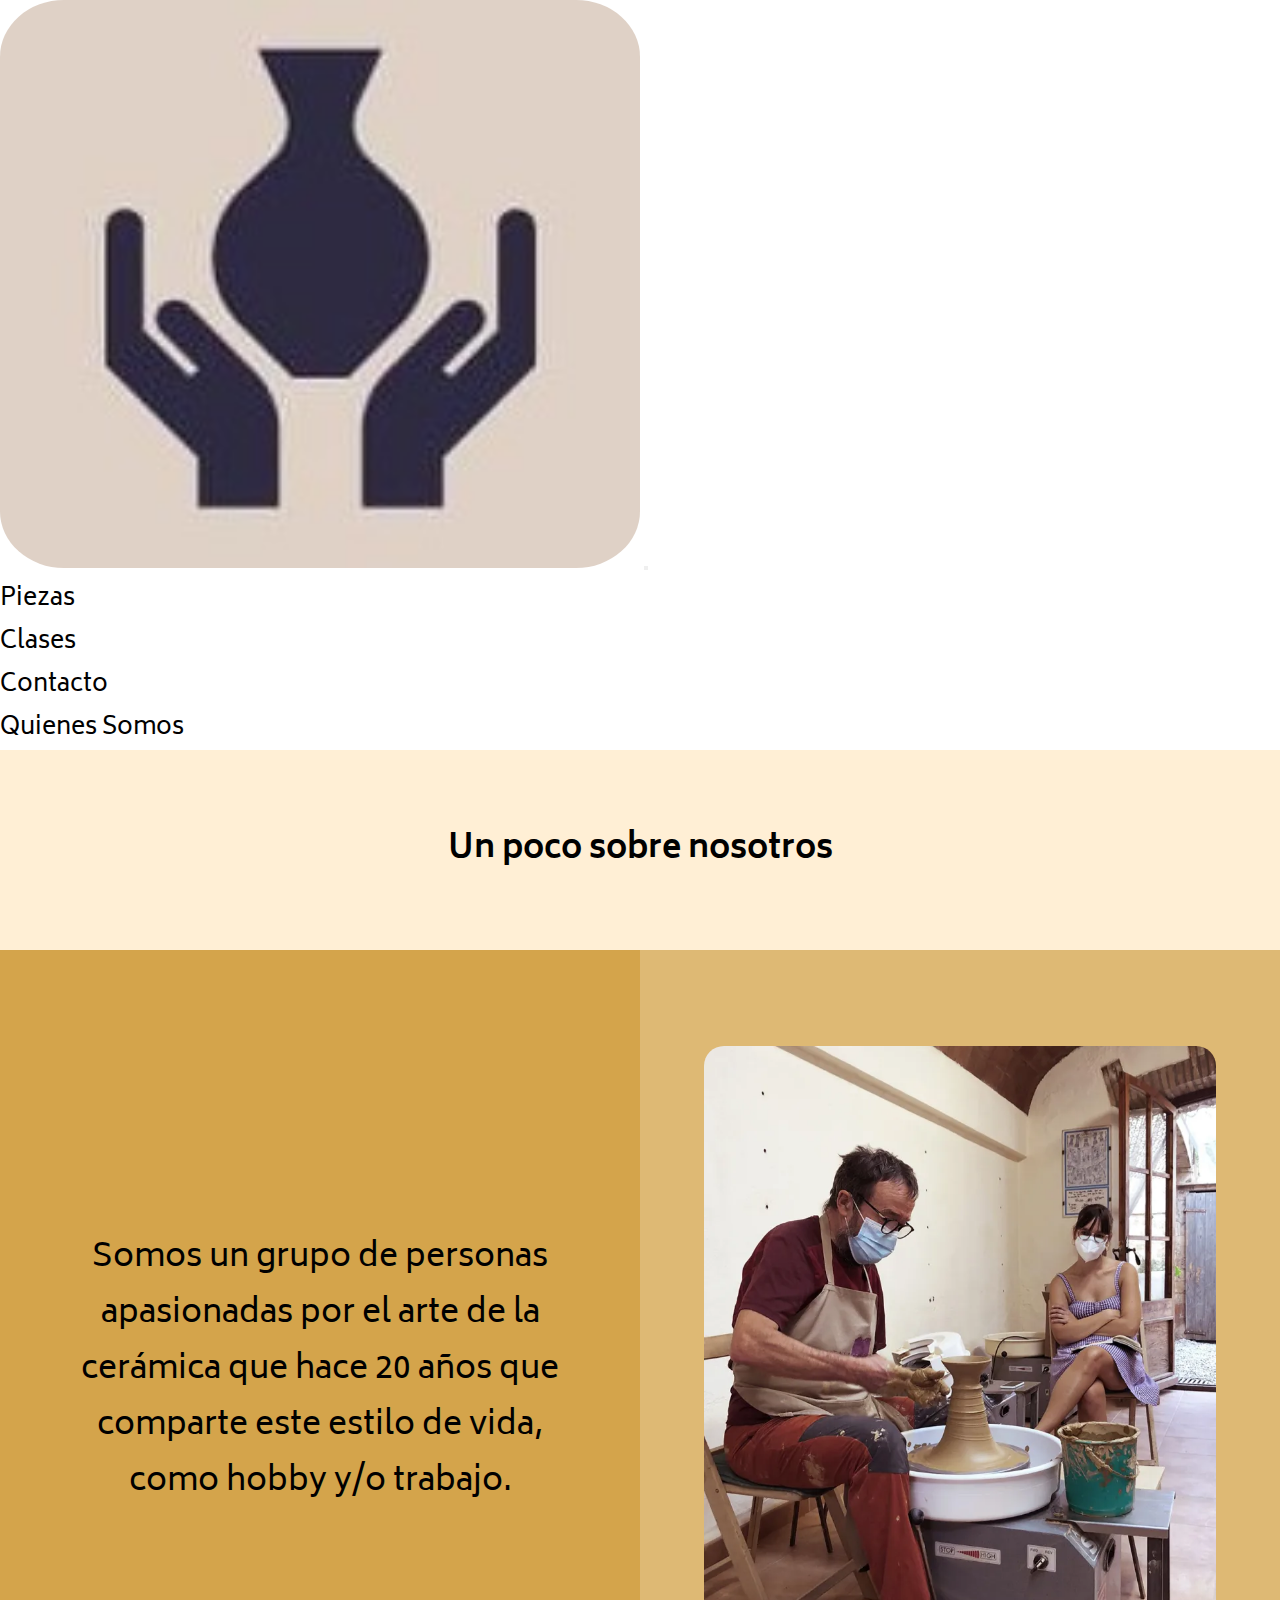
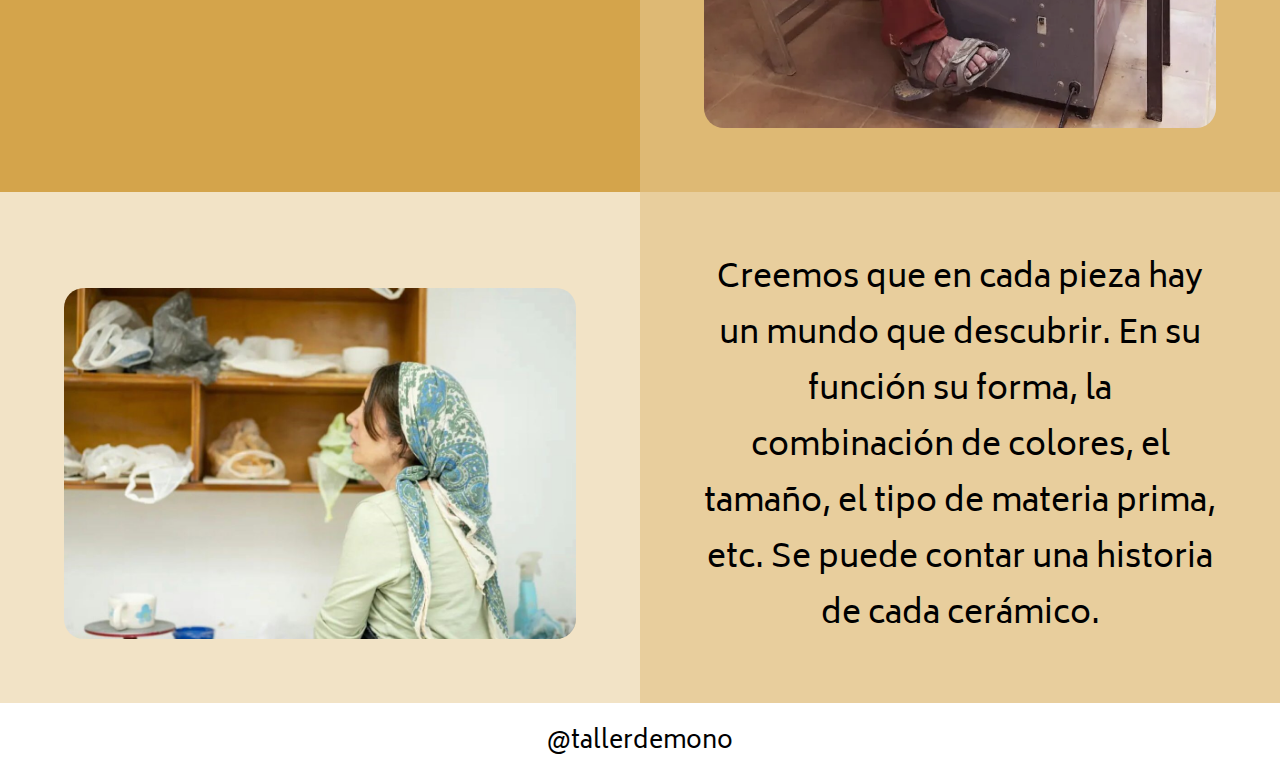
<file: htmls/quienessomos.html>
<!DOCTYPE html>
<html lang="en">
<head>
    <meta charset="UTF-8">
    <meta name="keywords" content="ceramica, clases ceramica, clases de ceramica, ceramica buenos aires, ceramica CABA, taller de ceramica, taller de manualidades, manualidades, torno, tornos, tazas, pottery, ceramic, craft, hecho en casa, taller de mono, taller de pintura, decoracion, adornos, palermo soho, curso de ceramica, comprar ceramica, decoracion, conocenos, conocer, información, quienes somos, artesanos, historia, pasado, misión, visión, objetivos">
    <meta name="description" content="Acá podes encontrar información sobre los especialistas que podés encontrar en el Taller de Mono, conocer nuestros objetivos e historia">
    <meta http-equiv="X-UA-Compatible" content="IE=edge">
    <meta name="viewport" content="width=device-width, initial-scale=1.0">
    <link rel="stylesheet" href="https://cdnjs.cloudflare.com/ajax/libs/font-awesome/6.4.0/css/all.min.css" integrity="sha512-iecdLmaskl7CVkqkXNQ/ZH/XLlvWZOJyj7Yy7tcenmpD1ypASozpmT/E0iPtmFIB46ZmdtAc9eNBvH0H/ZpiBw==" crossorigin="anonymous" referrerpolicy="no-referrer" />
    <link href="https://cdn.jsdelivr.net/npm/bootstrap@5.1.3/dist/css/bootstrap.min.css" rel="stylesheet" integrity="sha384-1BmE4kWBq78iYhFldvKuhfTAU6auU8tT94WrHftjDbrCEXSU1oBoqyl2QvZ6jIW3" crossorigin="anonymous">
    <link rel="stylesheet" href="../styles/estilos.css">
    <title>Quienes Somos</title>
</head>
<body>
    <header>
        <nav class="navbar navbar-expand-lg navbar-light bg-light">
            <div class="container-fluid">
              <a class="navbar-brand" href="../index.html"><img src="../fotosmono/ceramc-icon.jpg" alt="" class="logo"></a>
              <button class="navbar-toggler" type="button" data-bs-toggle="collapse" data-bs-target="#navbarSupportedContent" aria-controls="navbarSupportedContent" aria-expanded="false" aria-label="Toggle navigation">
                <span class="navbar-toggler-icon"></span>
              </button>
              <div class="collapse navbar-collapse" id="navbarSupportedContent">
                <ul class="navbar-nav me-auto mb-2 mb-lg-0">
                  <li class="nav-item">
                    <a class="nav-link active menues" aria-current="page" href="piezas.html">Piezas</a>
                  </li>
                  <li class="nav-item">
                    <a class="nav-link active menues" href="clases.html">Clases</a>
                  </li>
                  <li class="nav-item">
                    <a class="nav-link active menues" href="contacto.html" >Contacto</a>
                  </li>
                  <li class="nav-item">
                    <a class="nav-link active menues" href="quienessomos.html">Quienes Somos</a>
                  </li>
                </ul>
              </div>
            </div>
          </nav>
    </header>
    <main>
        <div class="sobreNos">
          <h1>Un poco sobre nosotros</h1>
        </div>
        <section class="sobrenosMain">
          <div class="sobrenosTxt txt1 nos-1">
            <p class="txtResto">Somos un grupo de personas apasionadas por el arte de la cerámica que hace 20 años que comparte este estilo de vida, como hobby y/o trabajo. </p>
          </div>
          <div class="sobrenosImg im1 nos-2">
            <img src="../fotosmono/ceramicaGente.webp" alt="persona haciendo jarron o un objeto de ceramica roja en un torno moderno" class="soda">
          </div>
          <div class="sobrenosTxt txt2 nos-3">
            <p class="txtResto">Creemos que en cada pieza hay un mundo que descubrir. En su función su forma, la combinación de colores, el tamaño, el tipo de materia prima, etc. Se puede contar una historia de cada cerámico.</p>
          </div>
          <div class="sobrenosImg im2 nos-4">
            <img src="../fotosmono/mono.jpg" alt="la profesora de ceramica del taller, artesana">
          </div>
        </section>
    </main>
    <footer class="footer_instagram">
        <p><i class="fa-brands fa-instagram"></i>@tallerdemono</p>
    </footer>
    <script src="https://cdn.jsdelivr.net/npm/bootstrap@5.1.3/dist/js/bootstrap.bundle.min.js" integrity="sha384-ka7Sk0Gln4gmtz2MlQnikT1wXgYsOg+OMhuP+IlRH9sENBO0LRn5q+8nbTov4+1p" crossorigin="anonymous"></script>
</body>
</html>
</file>
<file: styles/estilos.css>
@import url("https://fonts.googleapis.com/css2?family=Biryani:wght@300&family=Open+Sans:ital,wght@0,300;0,400;1,500&display=swap");
/*font-family: 'Biryani', sans-serf;
font-family: 'Open Sans', sans-serif;*/
* {
  font-family: "Biryani", sans-serif;
  box-sizing: border-box;
  margin: 0;
  padding: 0;
}

.imagenes {
  border-radius: 7%;
}

/* header */
.logo {
  width: 50%;
  border-radius: 10%;
}

.menues {
  font-family: "Biryani", sans-serif;
  font-size: 150%;
  color: black;
  text-decoration: none;
}

.nav-item :hover {
  background-color: papayawhip;
  border-radius: 10px;
}

@media only screen and (max-width: 990px) {
  .nav-item :hover {
    border-radius: 10px;
  }
  .logo {
    width: 30%;
  }
}
/* gral */
.titulos {
  font-size: 300%;
}

.subTitulos {
  width: 100%;
  font-size: 225%;
}

/* main index*/
.imgGrande {
  display: flex;
  color: #fff;
  font-weight: 50;
  width: 100%;
  height: 715px;
  background-repeat: no-repeat;
  font-size: 230%;
  background-image: url(../fotosmono/mesa\ ceramica.jpg);
  background-size: 100%;
  justify-content: space-around;
  align-items: center;
}

.frase {
  width: 1500px;
  text-align: center;
}

.aprende_eshop {
  display: grid;
  grid-template-columns: 50% 50%;
  grid-template-rows: auto auto;
  background-color: papayawhip;
}

.aprende {
  display: flex;
  color: #fff;
  width: 85%;
  height: 85%;
  font-size: 300%;
  padding-top: 40%;
  padding-bottom: 40%;
  background-color: papayawhip;
  background-image: url(../fotosmono/ceramicaManos.jpg);
  background-repeat: no-repeat;
  align-self: center;
  justify-self: center;
  background-size: 100%;
  text-align: center;
  background-position: center;
  align-items: center;
  justify-content: center;
  border-radius: 10%;
}
.aprende h2 {
  font-size: 100%;
}

.eshop {
  display: flex;
  color: #fff;
  width: 85%;
  height: 85%;
  font-size: 300%;
  padding-top: 40%;
  padding-bottom: 40%;
  background-color: papayawhip;
  background-image: url(../fotosmono/piezasCeramica.jpg);
  background-repeat: no-repeat;
  align-self: center;
  justify-self: center;
  background-size: 100%;
  text-align: center;
  background-position: center;
  align-items: center;
  justify-content: center;
  border-radius: 10%;
}
.eshop h2 {
  font-size: 100%;
}

.aprende_eshop_txt {
  display: flex;
  flex-direction: column;
  text-align: center;
  align-items: center;
  background-color: papayawhip;
}
.aprende_eshop_txt h2 {
  font-size: 225%;
  padding-top: 5%;
  width: 40%;
  min-width: 320px;
}
.aprende_eshop_txt p {
  font-size: 150%;
  min-width: 320px;
  width: 40%;
  padding: 2%;
  background-color: bisque;
  border-radius: 10%;
}

.sobre_taller {
  display: grid;
  background-color: azure;
  grid-template-columns: 50% 50%;
  grid-template-rows: auto;
}
.sobre_taller h2 {
  font-size: 225%;
}
.sobre_taller p {
  max-width: 600px;
  width: 89%;
  font-size: 150%;
  padding-top: 3%;
}

.fotoMono {
  display: flex;
  align-items: center;
  justify-content: center;
  min-height: 700px;
  padding-top: 5%;
  padding-bottom: 5%;
}
.fotoMono img {
  width: 89%;
}

.sobre_taller_txt {
  display: flex;
  flex-direction: column;
  text-align: center;
  align-items: center;
  justify-content: center;
  padding-top: 5%;
}

@media only screen and (max-width: 820px) {
  .aprende {
    grid-area: aprende;
  }
  .eshop {
    grid-area: eshop;
  }
  .aprende_eshop {
    display: grid;
    grid-template-columns: 100%;
    grid-template-rows: auto auto auto auto;
    grid-template-areas: "aprende" "clases" "eshop" "merch";
  }
  .fotoMono {
    grid-area: fotoMono;
  }
  .sobre_mono_txt {
    grid-area: sobre_mono_txt;
  }
  .sobre_taller {
    display: grid;
    background-color: azure;
    grid-template-columns: 100%;
    grid-template-rows: auto auto;
    grid-template-areas: "fotoMono" "sobre_taller_txt";
  }
  .fotoMono {
    min-height: 100%;
  }
}
@media only screen and (max-width: 368px) {
  .aprende_eshop_txt h2 {
    font-size: 180%;
    padding-top: 5%;
    width: 40%;
    min-width: 300px;
  }
  .aprende_eshop_txt p {
    font-size: 110%;
    min-width: 300px;
    width: 40%;
    padding: 2%;
    background-color: bisque;
    border-radius: 10%;
  }
  .sobre_taller h2 {
    font-size: 180%;
  }
  .sobre_taller p {
    font-size: 100%;
  }
}
/* main piezas */
.titulo_piezas {
  min-height: 400px;
  padding-top: 5%;
  display: flex;
  flex-direction: column;
  text-align: center;
  align-items: center;
  justify-content: center;
  background-color: papayawhip;
}
.titulo_piezas p {
  width: 70%;
  font-size: 150%;
}
.titulo_piezas h1 {
  font-size: 300%;
}

.imagenes_piezas {
  display: grid;
  grid-template-columns: 30% 40% 30%;
  grid-template-rows: auto;
}

.izq_der {
  width: 97.25%;
  margin: 20%;
  border-radius: 8%;
}

.med {
  width: 90%;
  border-radius: 8%;
}

.img_piezas {
  display: flex;
  justify-content: center;
  align-items: center;
}

.tallerdemono {
  display: flex;
  font-size: 150%;
  font-weight: 200;
  text-align: center;
  justify-content: center;
}

.estante_txt {
  display: grid;
  grid-template-columns: 50% 50%;
  background-color: papayawhip;
  min-height: 800px;
}

.piezas_txt {
  display: flex;
  align-items: center;
  justify-content: center;
}
.piezas_txt p {
  font-size: 200%;
  width: 70%;
  min-width: 300px;
}

.estante_div {
  display: flex;
  align-items: center;
  justify-content: center;
}
.estante_div img {
  width: 90%;
  border-radius: 8%;
}

@media only screen and (max-width: 650px) {
  .titulo_piezas h1 {
    font-size: 200%;
    width: 70%;
  }
  .titulo_piezas p {
    font-size: 100%;
  }
  .imagenes_piezas {
    display: grid;
    grid-template-columns: 100%;
    grid-template-rows: auto;
  }
  .izq_der {
    width: 90%;
    margin: 20%;
    border-radius: 8%;
  }
  .med {
    width: 90%;
    border-radius: 8%;
  }
}
@media only screen and (max-width: 900px) {
  .estante_txt {
    display: grid;
    grid-template-columns: 100%;
    background-color: papayawhip;
    min-height: 800px;
  }
  .piezas_txt {
    padding-top: 5%;
    display: flex;
    align-items: center;
    justify-content: center;
  }
  .estante_div {
    padding-top: 5%;
    display: flex;
    align-items: center;
    justify-content: center;
  }
  .piezas_txt p {
    font-size: 150%;
    width: 70%;
    min-width: 300px;
  }
  .piezas_txt {
    display: flex;
    align-items: center;
    justify-content: center;
  }
}
/* main clases  */
.aprende_haciendo {
  background-color: papayawhip;
  text-align: center;
  padding-top: 8%;
  padding-bottom: 8%;
}

.txt_clases {
  width: 100%;
  display: flex;
  text-align: center;
  justify-content: center;
  align-items: center;
  padding-top: 5%;
}
.txt_clases p {
  width: 70%;
}

.torno {
  display: flex;
  width: 100%;
  height: auto;
  justify-content: center;
}
.torno img {
  width: 80%;
  border-radius: 10%;
  margin-top: 5%;
  margin-bottom: 5%;
}

.requerimientos {
  width: 100%;
  padding-top: 10%;
  display: flex;
  flex-direction: column;
  align-items: center;
  justify-content: center;
}
.requerimientos h2 {
  width: 70%;
  font-size: 150% s;
}
.requerimientos ul {
  width: 70%;
  background-color: papayawhip;
  border-radius: 15px;
}
.requerimientos ul li {
  font-size: 100%;
  width: 90%;
}

.ubicacion {
  width: 54%;
  text-align: center;
  margin-top: 5%;
}

.googleMaps {
  width: 100%;
  display: flex;
  justify-content: center;
}
.googleMaps iframe {
  margin-top: 5%;
  width: 60%;
  border-radius: 20px;
}

.footer_instagram {
  min-height: 80px;
  font-size: 150%;
  text-align: center;
  display: flex;
  align-items: center;
  justify-content: center;
}
.footer_instagram a {
  text-decoration: none;
  color: black;
}

.clase-1 {
  background-color: #d4a44b;
}

.clase-2 {
  background-color: #deb974;
}

.clase-3 {
  background-color: #e8ce9d;
}

.clase-4 {
  background-color: #f2e3c6;
}

.clase-5 {
  background-color: #fbf7f0;
}

@media only screen and (min-width: 760px) {
  .ppal {
    display: grid;
    grid-template-columns: 50% 50%;
    grid-template-areas: "aprende_haciendo aprende_haciendo" "txt_clases torno" "requerir torno" "aprender informacion" "ubicacion googleMaps";
  }
  .aprende_haciendo {
    grid-area: aprende_haciendo;
  }
  .txt_clases {
    grid-area: txt_clases;
    font-size: 150%;
  }
  .torno {
    grid-area: torno;
  }
  .requerir {
    grid-area: requerir;
  }
  .aprender {
    grid-area: aprender;
  }
  .informacion {
    grid-area: informacion;
  }
  .ubicacion {
    grid-area: ubicacion;
    justify-self: end;
    align-self: center;
    /* background-color: red; */
  }
  .googleMaps {
    grid-area: googleMaps;
    display: flex;
    justify-content: left;
    /* background-color: yellow; */
  }
  .requerimientos {
    padding-top: 5%;
  }
  .requerimientos ul {
    background-color: papayawhip;
    border-radius: 15px;
  }
}
@media only screen and (min-width: 1100px) {
  .requerimientos {
    font-size: 150%;
  }
  .txt_clases {
    font-size: 200%;
  }
  .googleMaps {
    height: 400px;
  }
}
/* main contactanos  */
.tituloContacto {
  display: flex;
  height: 300%;
  justify-content: center;
  flex-direction: column;
  min-height: 200px;
  align-items: center;
  background-color: papayawhip;
}
.tituloContacto h1 {
  font-size: 180%;
}
.tituloContacto p {
  text-align: center;
}

.gridForms {
  display: grid;
  grid-template-columns: 100%;
}

.caja {
  display: flex;
  justify-content: center;
  width: 100%;
  align-items: center;
  padding-bottom: 5%;
}
.caja input {
  border-radius: 8px;
  width: 70%;
  height: 110%;
}

.txtForm {
  display: flex;
  justify-content: center;
  align-items: center;
}
.txtForm p {
  padding-top: 10%;
  font-size: 120%;
}

#mensaje {
  min-height: 100px;
  display: flex;
  align-items: baseline;
}

@media only screen and (min-width: 840px) {
  .gridForms {
    display: grid;
    grid-template-columns: 50% 50%;
    grid-template-rows: 1fr 1fr 1fr 1fr;
  }
  .caja {
    height: 100%;
    display: flex;
    align-items: center;
    justify-content: left;
    padding-bottom: 0%;
  }
  .caja input {
    height: 50%;
    padding-left: 2%;
  }
  .txtForm {
    display: flex;
    justify-content: end;
    padding-bottom: 6.5%;
    padding-right: 10%;
  }
}
.bucle-1 {
  background-color: #d4a44b;
}

.bucle-2 {
  background-color: #deb974;
}

.bucle-3 {
  background-color: #e8ce9d;
}

.bucle-4 {
  background-color: #f2e3c6;
}

.bucle-5 {
  background-color: #fbf7f0;
}

.sobreNos {
  min-height: 200px;
  display: flex;
  align-items: center;
  justify-content: center;
  background-color: papayawhip;
}
.sobreNos h1 {
  width: 80%;
  text-align: center;
}

.sobrenosTxt {
  min-height: 220px;
  display: flex;
  align-items: center;
  justify-content: center;
}
.sobrenosTxt p {
  width: 80%;
  text-align: center;
}

.sobrenosImg {
  display: flex;
  justify-content: center;
  align-items: center;
  width: 100%;
  padding-bottom: 10%;
}
.sobrenosImg img {
  width: 80%;
  border-radius: 10px;
  margin-top: 10%;
}

.soda {
  min-height: 250px;
}

.nos-1 {
  background-color: #d4a44b;
}

.nos-2 {
  background-color: #deb974;
}

.nos-3 {
  background-color: #e8ce9d;
}

.nos-4 {
  background-color: #f2e3c6;
}

.nos-5 {
  background-color: #fbf7f0;
}

@media only screen and (min-width: 800px) {
  .txt1 {
    grid-area: txt1;
  }
  .im1 {
    grid-area: im1;
  }
  .txt2 {
    grid-area: txt2;
  }
  .im2 {
    grid-area: im2;
  }
  .sobrenosMain {
    display: grid;
    grid-template-columns: 50% 50%;
    grid-template-areas: "txt1 im1" "im2 txt2";
  }
  .sobrenosTxt {
    min-height: 350px;
  }
  .sobrenosTxt p {
    font-size: 130%;
  }
  .sobrenosImg {
    padding-top: 5%;
  }
  .sobrenosImg img {
    width: 80%;
    height: auto;
    max-height: none;
  }
}
@media only screen and (min-width: 1000px) {
  .sobrenosTxt p {
    font-size: 200%;
  }
  .sobrenosImg img {
    border-radius: 20px;
  }
}
/* footer */
.info {
  width: 320px;
  display: grid;
  padding-top: 30px;
  grid-template-columns: 50px 270px;
  grid-template-rows: repeat(4, 60px);
  flex-wrap: wrap;
}
.info i {
  font-size: 250%;
  display: flex;
  align-items: center;
  justify-content: center;
}
.info p {
  display: flex;
  padding-left: 20px;
  align-items: center;
  font-size: 150%;
  flex-wrap: wrap;
  height: 100%;
}

.contactanos {
  font-size: 240%;
}

.footer_links {
  text-decoration: none;
  color: black;
}

@media only screen and (max-width: 450px) {
  .info {
    width: 50%;
    display: grid;
    grid-template-columns: 15% 85%;
    grid-template-rows: repeat(4, 1fr);
  }
  .info i {
    font-size: 130%;
    display: flex;
    align-items: center;
    justify-content: center;
  }
  .info p {
    height: 100%;
    display: flex;
    padding-left: 20px;
    align-items: center;
    font-size: 80%;
  }
  .contactanos {
    font-size: 120%;
  }
}
.footer {
  min-height: 400px;
  display: flex;
  flex-direction: column;
  text-align: center;
  align-items: center;
  justify-content: center;
}/*# sourceMappingURL=estilos.css.map */
</file>
